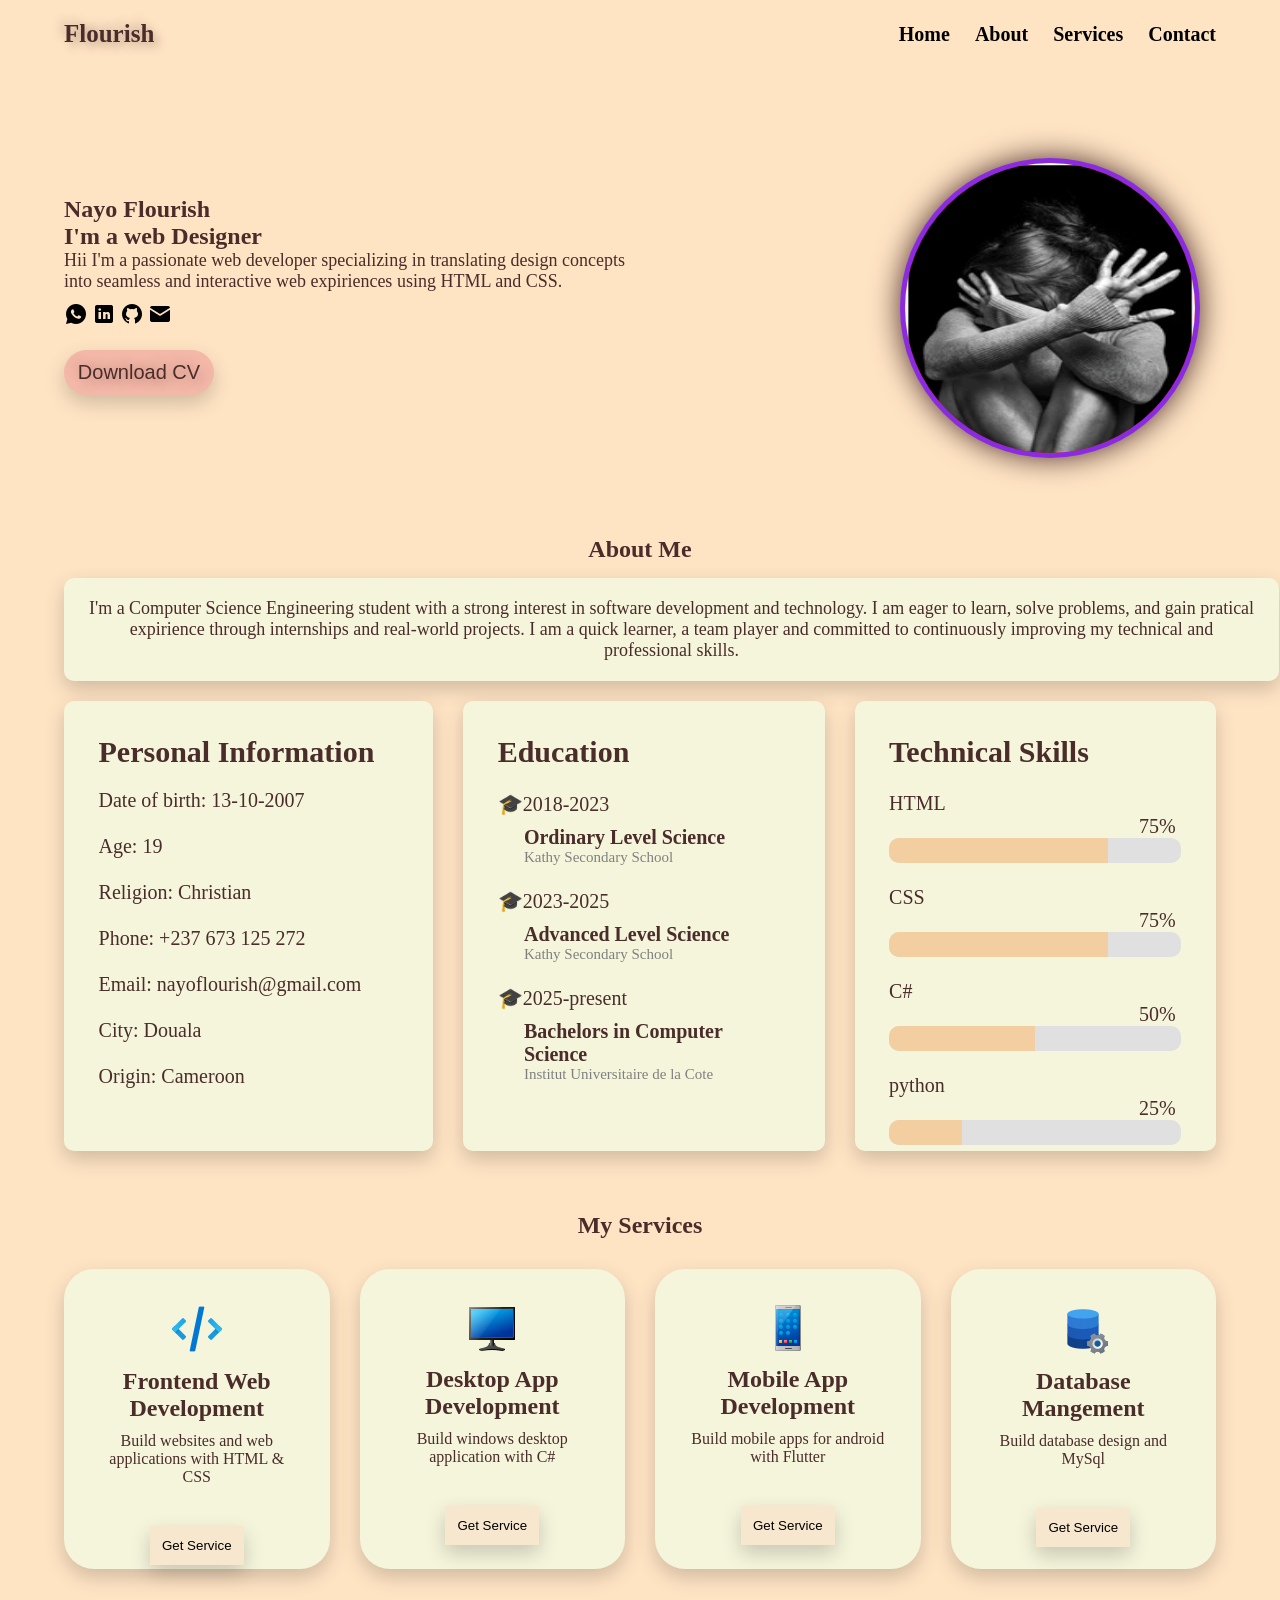
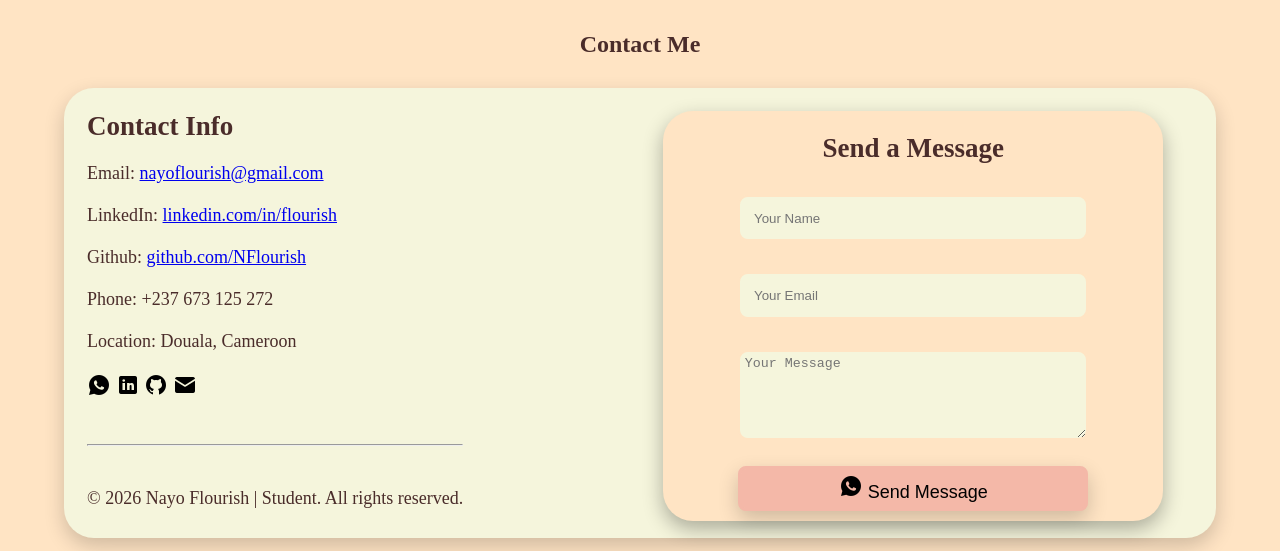
<file: index.html>
<!DOCTYPE html>
<html lang="en">
<head>
    <meta charset="UTF-8">
    <meta name="viewport" content="width=device-width, initial-scale=1.0">
    <title>Portfolio</title>
    <link rel="stylesheet" href="index.css">
</head>
<script src="script.js"></script>
<body style="background-color: bisque; color: #4A2C2A;">
    <nav>

        <p class="logo"> Flourish </p>

        <button class="toggle">
            <span class="bar"></span>
            <span class="bar"></span>
            <span class="bar"></span>
        </button>

         <ul class="unordered">
            <li><a href="#section1">Home</a></li>
            <li><a href="#section2">About</a></li>
            <li><a href="#section3">Services</a></li>
            <li><a href="#section4">Contact</a></li>
         </ul>
    </nav>
    
    <section class="home" id="section1">
        <div class="home-info fade-in-up">
            <h1>Nayo Flourish</h1>
            <h2>I'm a web Designer</h2>
            <p style="font-size: 18px;">Hii I'm a passionate web developer specializing in 
                translating design concepts into seamless and interactive 
                web expiriences using HTML and CSS.
            </p>
             <div class="media">
                 <a href="https://wa.me/237673125272" target="_blank"> <img src="./image/icons8-whatsapp-24.png" alt="sapp"></a>
                 <a href="https://www.linkedin.com/in/nayo-flourish" target="_blank"><img src="./image/icons8-linkedin-24.png" alt="in"></a>
                 <a href="https://github.com/NFlourish" target="_blank"><img src="./image/icons8-github-logo-24.png" alt="github"></a>
                 <a href="mailto:nayoflourish@gmail.com" target="_blank"><img src="./image/icons8-email-24.png" alt="mail"></a>
                 <br>
                 <button class="btncv">Download CV</button>
            </div>
        </div>


        <div class="image">
            <div class="imag">
                <img src="./image/image_girl2.png" alt="me" class="img">
            </div>
        </div>
    </section>


    <section class="about  fade-in-left" id="section2">
        <h1 style="text-align: center;">About Me</h1>
        <div class="about-info">
        <p style="font-size: 18px;">
            I'm a Computer Science Engineering student with a strong interest in software development and
            technology. I am eager to learn, solve problems, and gain pratical expirience through 
            internships and real-world projects. I am a quick learner, a team player and committed to 
            continuously improving my technical and professional skills. 
        </p> 
        </div>

    <div class="info">

        <div class="personal">
            <h2> Personal Information</h2>
        <div class="personal-info">    
            <p>
                Date of birth: 13-10-2007
                <br><br>
                Age: 19
                <br><br>
                Religion: Christian
                <br><br>
                Phone: +237 673 125 272
                <br><br>
                Email: nayoflourish@gmail.com
                <br><br>
                City: Douala
                <br><br>
                Origin: Cameroon
                <br><br>
                Language: French\English
                <br><br>
                Status: Single
                <br><br>
                Freelance: Available
                <br><br>
                Hobbies: Research
                <br><br>
                Interests: Mobile, desktop and Web development, AI, Aeronautics
                <br><br>
                Hard skills: Web design, Desktop design
                <br><br>
                Soft Skills: Team work, Communication
            </p>
        </div>

        </div>

        <div class="education">
            <h2> Education</h2>
            <br>
            <p style="padding-bottom: 10px;">🎓2018-2023</p>
            <p style="padding-left: 9%; font-weight: bolder;">Ordinary Level Science</p>
            <p style="padding-left: 9%; font-size: 15px; color: gray;">Kathy Secondary School</p>
            <br>
            <p style="padding-bottom: 10px;">🎓2023-2025</p>
            <p style="padding-left: 9%; font-weight: bolder;">Advanced Level Science</p>
            <p style="padding-left: 9%; font-size: 15px; color: gray;">Kathy Secondary School</p>
            <br>
            <p style="padding-bottom: 10px;">🎓2025-present</p>
            <p style="padding-left: 9%; font-weight: bolder;">Bachelors in Computer Science</p>
            <p style="padding-left: 9%; font-size: 15px; color: gray;">Institut Universitaire de la Cote</p>
        </div>

        <div class="skills">
            <h2> Technical Skills</h2>
            <br>
            <p>HTML</p>
            
            <p style="padding-left: 250px;">75%</p>
            <div class="bar-container">
                <div class="bar-fill"></div>
            </div>
            <br>

            <p>CSS</p>
 
            <p style="padding-left: 250px;">75%</p>
            <div class="bar-container">
                <div class="bar-fill"></div>
            </div>
            <br>

            <p>C#</p>

            <p style="padding-left: 250px;">50%</p>
            <div class="bar-container1">
                <div class="bar-fill1"></div>
            </div>
            <br>

            <p>python</p>

            <p style="padding-left: 250px;">25%</p>
            <div class="bar-container2">
                <div class="bar-fill2"></div>
            </div>
            <br>
        </div>

        </div>
    </section>

    <br><br>



    <section class="services  fade-in-right" id="section3">
       <h1 style="text-align: center;"> My Services</h1>

       <div class="service-div">

           <div class="d1">
            <img src="./image/icons8-source-code-50 (1).png" alt="web">
            <h2 style="padding-top: 10px;">Frontend Web Development</h2>
            <p style="padding-top: 10px;">Build websites and web applications with HTML & CSS</p>
            <button class="btn1">Get Service</button>
           </div>

           <div class="d2"> 
            <img src="./image/icons8-desktop-computer-48.png" alt="DESKTOP">
             <h2 style="padding-top: 10px;">Desktop App Development</h2>
             <p style="padding-top: 10px;">Build windows desktop application with C#</p>
             <button class="btn2">Get Service</button>
           </div>
           

           <div class="d3">
            <img src="./image/icons8-mobile-phone-48.png" alt="mobile">
             <h2 style="padding-top: 10px;">Mobile App Development</h2>
             <p style="padding-top: 10px;">Build mobile apps for android with Flutter</p>
             <button class="btn3">Get Service</button>
           </div>

           <div class="d4">
            <img src="./image/icons8-database-administrator-50.png" alt="db">
            <h2 style="padding-top: 10px;">Database Mangement</h2>
            <p style="padding-top: 10px;">Build database design and MySql</p>
            <button class="btn4">Get Service</button>
          </div>
       </div>
    </section>

    <br><br>


    <section class="contact  fade-in-up" id="section4">
        <h1 style="text-align: center;">Contact Me</h1>
        <div class="conta">

        <div class="cont">
            <h2>Contact Info</h2>
            <br>
            <label name="email">Email:</label>
            <a href="mailto:nayoflourish@gmail.com" target="_blank">
                nayoflourish@gmail.com
            </a>
            <br><br>
            <label name="LinkedIn">LinkedIn:</label>
            <a href="mailto:linkedin.com/in/flourish">linkedin.com/in/flourish</a>
            <br><br>
            <label name="Github">Github:</label>
            <a href="mailto:github.com/NFlourish">github.com/NFlourish</a>
            <br><br>
            <label name="tel">Phone:</label>
            <label>+237 673 125 272</label>
            <br><br>
            <label name="text">Location:</label>
            <label name="text">Douala, Cameroon</label>
            <br><br>
            <a href="https://wa.me/237673125272" target="_blank"> <img src="./image/icons8-whatsapp-24.png" alt="sapp"></a>
            <a href="https://www.linkedin.com/in/nayo-flourish" target="_blank"><img src="./image/icons8-linkedin-24.png" alt="in"></a>
            <a href="https://github.com/NFlourish" target="_blank"><img src="./image/icons8-github-logo-24.png" alt="github"></a>
            <a href="mailto:nayoflourish@gmail.com" target="_blank"><img src="./image/icons8-email-24.png" alt="mail"></a>
            <br><br><br>
            <hr>
            <br><br>
            <p class="pa">© 2026 Nayo Flourish | Student.  All rights reserved.</p>
            </div>
        
        <div class="con">
            <h2>Send a Message</h2>
            <br>
            <input type="text" placeholder="Your Name">
            <br><br>
            <input type="text" placeholder="Your Email">
            <br><br>
            <textarea type="text" placeholder="Your Message"></textarea>
            <br><br>
            <a href="https://wa.me/237673125272" target="_blank">
            <button class="btnmess">
                <img src="./image/icons8-whatsapp-24.png">
                Send Message
            </button>
            </a>
        </div>


        </div>
    </section>



</body>
</html>
</file>
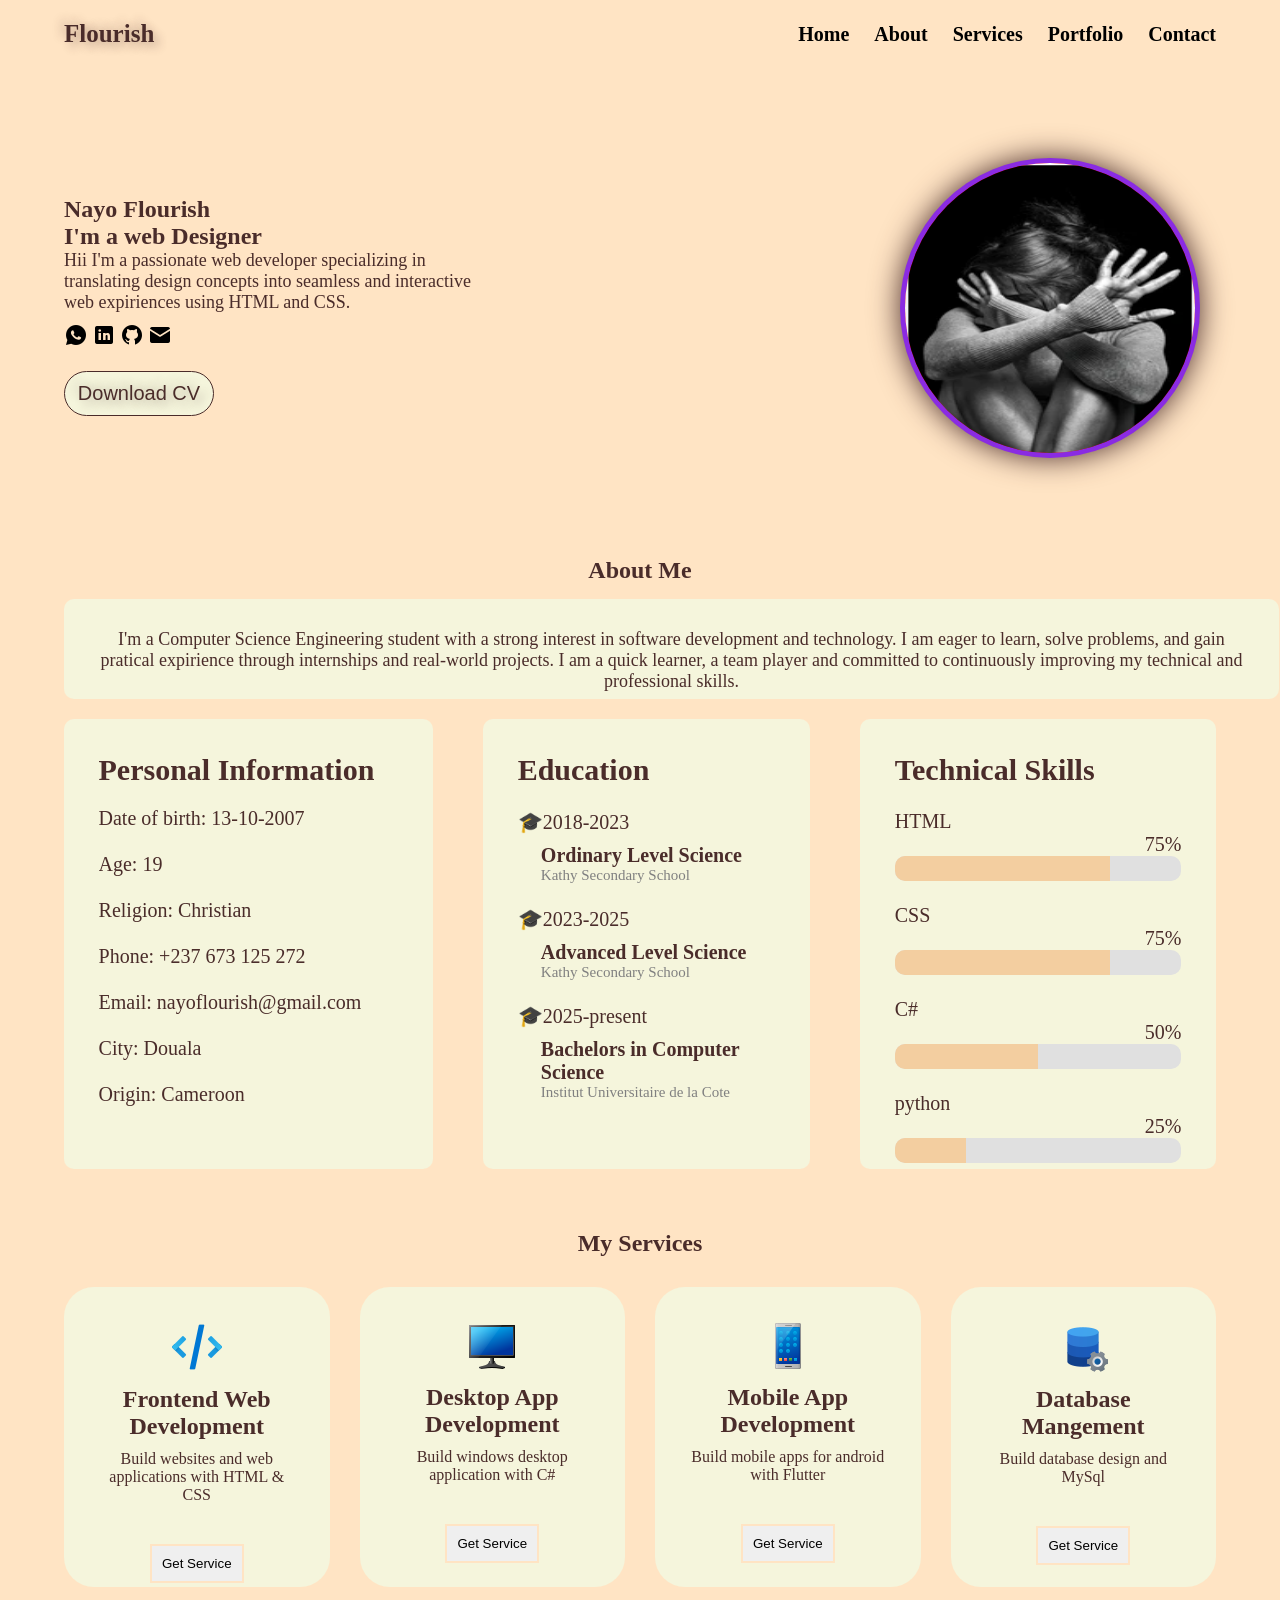
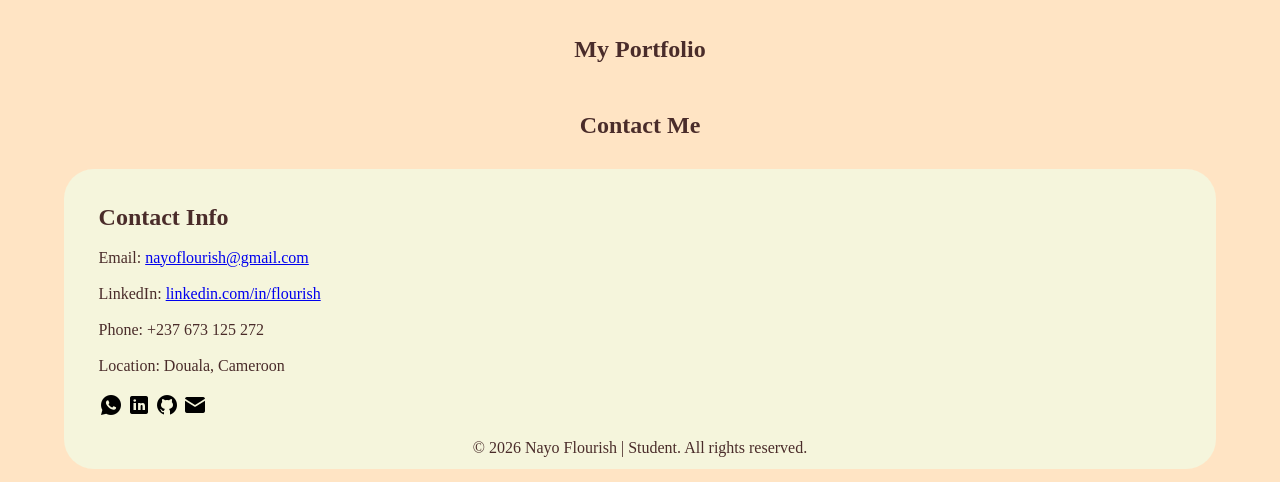
<file: Design/index.html>
<!DOCTYPE html>
<html lang="en">
<head>
    <meta charset="UTF-8">
    <meta name="viewport" content="width=device-width, initial-scale=1.0">
    <title>My Portfolio</title>
    <link rel="stylesheet" href="portfolio.css">
</head>
<body style="background-color: bisque; color: #4A2C2A;">
    <nav>

        <p class="logo"> Flourish </p>

         <ul class="unordered">
            <li><a href="#section1">Home</a></li>
            <li><a href="#section2">About</a></li>
            <li><a href="#section3">Services</a></li>
            <li><a href="#section4">Portfolio</a></li>
            <li><a href="#section5">Contact</a></li>
         </ul>
    </nav>
    
    <section class="home" id="section1">
        <div class="home-info">
            <h1>Nayo Flourish</h1>
            <h2>I'm a web Designer</h2>
            <p style="font-size: 18px;">Hii I'm a passionate web developer specializing in <br>
                translating design concepts into seamless and interactive <br> 
                web expiriences using HTML and CSS.
            </p>
             <div class="media">
                 <a href="https://wa.me/237673125272" target="_blank"> <img src="../image/icons8-whatsapp-24.png" alt="sapp"></a>
                 <a href="https://www.linkedin.com/in/nayo-flourish" target="_blank"><img src="../image/icons8-linkedin-24.png" alt="in"></a>
                 <a href="https://github.com/NFlourish" target="_blank"><img src="../image/icons8-github-logo-24.png" alt="github"></a>
                 <a href="mailto:nayoflourish@gmail.com" target="_blank"><img src="../image/icons8-email-24.png" alt="mail"></a>
                 <br>
                 <button class="btncv">Download CV</button>
            </div>
        </div>


        <div class="image">
            <div class="imag">
                <img src="../image/image_girl2.png" alt="me" class="img">
            </div>
        </div>
    </section>


    <section class="about" id="section2">
        <h1 style="text-align: center;">About Me</h1>
        <div class="about-info">
        <p style="font-size: 18px;">
            I'm a Computer Science Engineering student with a strong interest in software development and
            technology. I am eager to learn, solve problems, and gain pratical expirience through 
            internships and real-world projects. I am a quick learner, a team player and committed to 
            continuously improving my technical and professional skills. 
        </p> 
        </div>

    <div class="info">

        <div class="personal">
            <h2> Personal Information</h2>
        <div class="personal-info">    
            <p>
                Date of birth: 13-10-2007
                <br><br>
                Age: 19
                <br><br>
                Religion: Christian
                <br><br>
                Phone: +237 673 125 272
                <br><br>
                Email: nayoflourish@gmail.com
                <br><br>
                City: Douala
                <br><br>
                Origin: Cameroon
                <br><br>
                Language: French\English
                <br><br>
                Status: Single
                <br><br>
                Freelance: Available
                <br><br>
                Hobbies: Research
                <br><br>
                Interests: Mobile, desktop and Web development, AI, Aeronautics
                <br><br>
                Hard skills: Web design, Desktop design
                <br><br>
                Soft Skills: Team work, Communication
            </p>
        </div>

        </div>

        <div class="education">
            <h2> Education</h2>
            <br>
            <p style="padding-bottom: 10px;">🎓2018-2023</p>
            <p style="padding-left: 9%; font-weight: bolder;">Ordinary Level Science</p>
            <p style="padding-left: 9%; font-size: 15px; color: gray;">Kathy Secondary School</p>
            <br>
            <p style="padding-bottom: 10px;">🎓2023-2025</p>
            <p style="padding-left: 9%; font-weight: bolder;">Advanced Level Science</p>
            <p style="padding-left: 9%; font-size: 15px; color: gray;">Kathy Secondary School</p>
            <br>
            <p style="padding-bottom: 10px;">🎓2025-present</p>
            <p style="padding-left: 9%; font-weight: bolder;">Bachelors in Computer Science</p>
            <p style="padding-left: 9%; font-size: 15px; color: gray;">Institut Universitaire de la Cote</p>
        </div>

        <div class="skills">
            <h2> Technical Skills</h2>
            <br>
            <p>HTML</p>
            
            <p style="padding-left: 250px;">75%</p>
            <div class="bar-container">
                <div class="bar-fill"></div>
            </div>
            <br>

            <p>CSS</p>
 
            <p style="padding-left: 250px;">75%</p>
            <div class="bar-container">
                <div class="bar-fill"></div>
            </div>
            <br>

            <p>C#</p>

            <p style="padding-left: 250px;">50%</p>
            <div class="bar-container1">
                <div class="bar-fill1"></div>
            </div>
            <br>

            <p>python</p>

            <p style="padding-left: 250px;">25%</p>
            <div class="bar-container2">
                <div class="bar-fill2"></div>
            </div>
            <br>
        </div>

        </div>
    </section>

    <br><br>



    <section class="services" id="section3">
       <h1 style="text-align: center;"> My Services</h1>

       <div class="service-div">

           <div class="d1">
            <img src="../image/icons8-source-code-50 (1).png" alt="web">
            <h2 style="padding-top: 10px;">Frontend Web Development</h2>
            <p style="padding-top: 10px;">Build websites and web applications with HTML & CSS</p>
            <button class="btn1">Get Service</button>
           </div>

           <div class="d2"> 
            <img src="../image/icons8-desktop-computer-48.png" alt="DESKTOP">
             <h2 style="padding-top: 10px;">Desktop App Development</h2>
             <p style="padding-top: 10px;">Build windows desktop application with C#</p>
             <button class="btn2">Get Service</button>
           </div>
           

           <div class="d3">
            <img src="../image/icons8-mobile-phone-48.png" alt="mobile">
             <h2 style="padding-top: 10px;">Mobile App Development</h2>
             <p style="padding-top: 10px;">Build mobile apps for android with Flutter</p>
             <button class="btn3">Get Service</button>
           </div>

           <div class="d4">
            <img src="../image/icons8-database-administrator-50.png" alt="db">
            <h2 style="padding-top: 10px;">Database Mangement</h2>
            <p style="padding-top: 10px;">Build database design and MySql</p>
            <button class="btn4">Get Service</button>
          </div>
       </div>
    </section>

    <br><br>



    <section class="portfolio" id="section4">
        <h1 style="text-align: center;"> My Portfolio</h1>
    </section>

     
    <br><br>


    <section class="contact" id="section5">
        <h1 style="text-align: center;">Contact Me</h1>
        <div class="cont">
            <h2>Contact Info</h2>
            <br>
            <label name="email">Email:</label>
            <a href="mailto:nayoflourish@gmail.com" target="_blank">
                nayoflourish@gmail.com
            </a>
            <br><br>
            <label name="LinkedIn">LinkedIn:</label>
            <a href="mailto:linkedin.com/in/flourish">linkedin.com/in/flourish</a>
            <br><br>
            <label name="tel">Phone:</label>
            <label>+237 673 125 272</label>
            <br><br>
            <label name="text">Location:</label>
            <label name="text">Douala, Cameroon</label>
            <br><br>
            <a href="https://wa.me/237673125272" target="_blank"> <img src="../image/icons8-whatsapp-24.png" alt="sapp"></a>
            <a href="https://www.linkedin.com/in/nayo-flourish" target="_blank"><img src="../image/icons8-linkedin-24.png" alt="in"></a>
            <a href="https://github.com/NFlourish" target="_blank"><img src="../image/icons8-github-logo-24.png" alt="github"></a>
            <a href="mailto:nayoflourish@gmail.com" target="_blank"><img src="../image/icons8-email-24.png" alt="mail"></a>
            <br><br>
            <p style="text-align: center;">© 2026 Nayo Flourish | Student.  All rights reserved.</p>
        </div>
    </section>



</body>
</html>
</file>
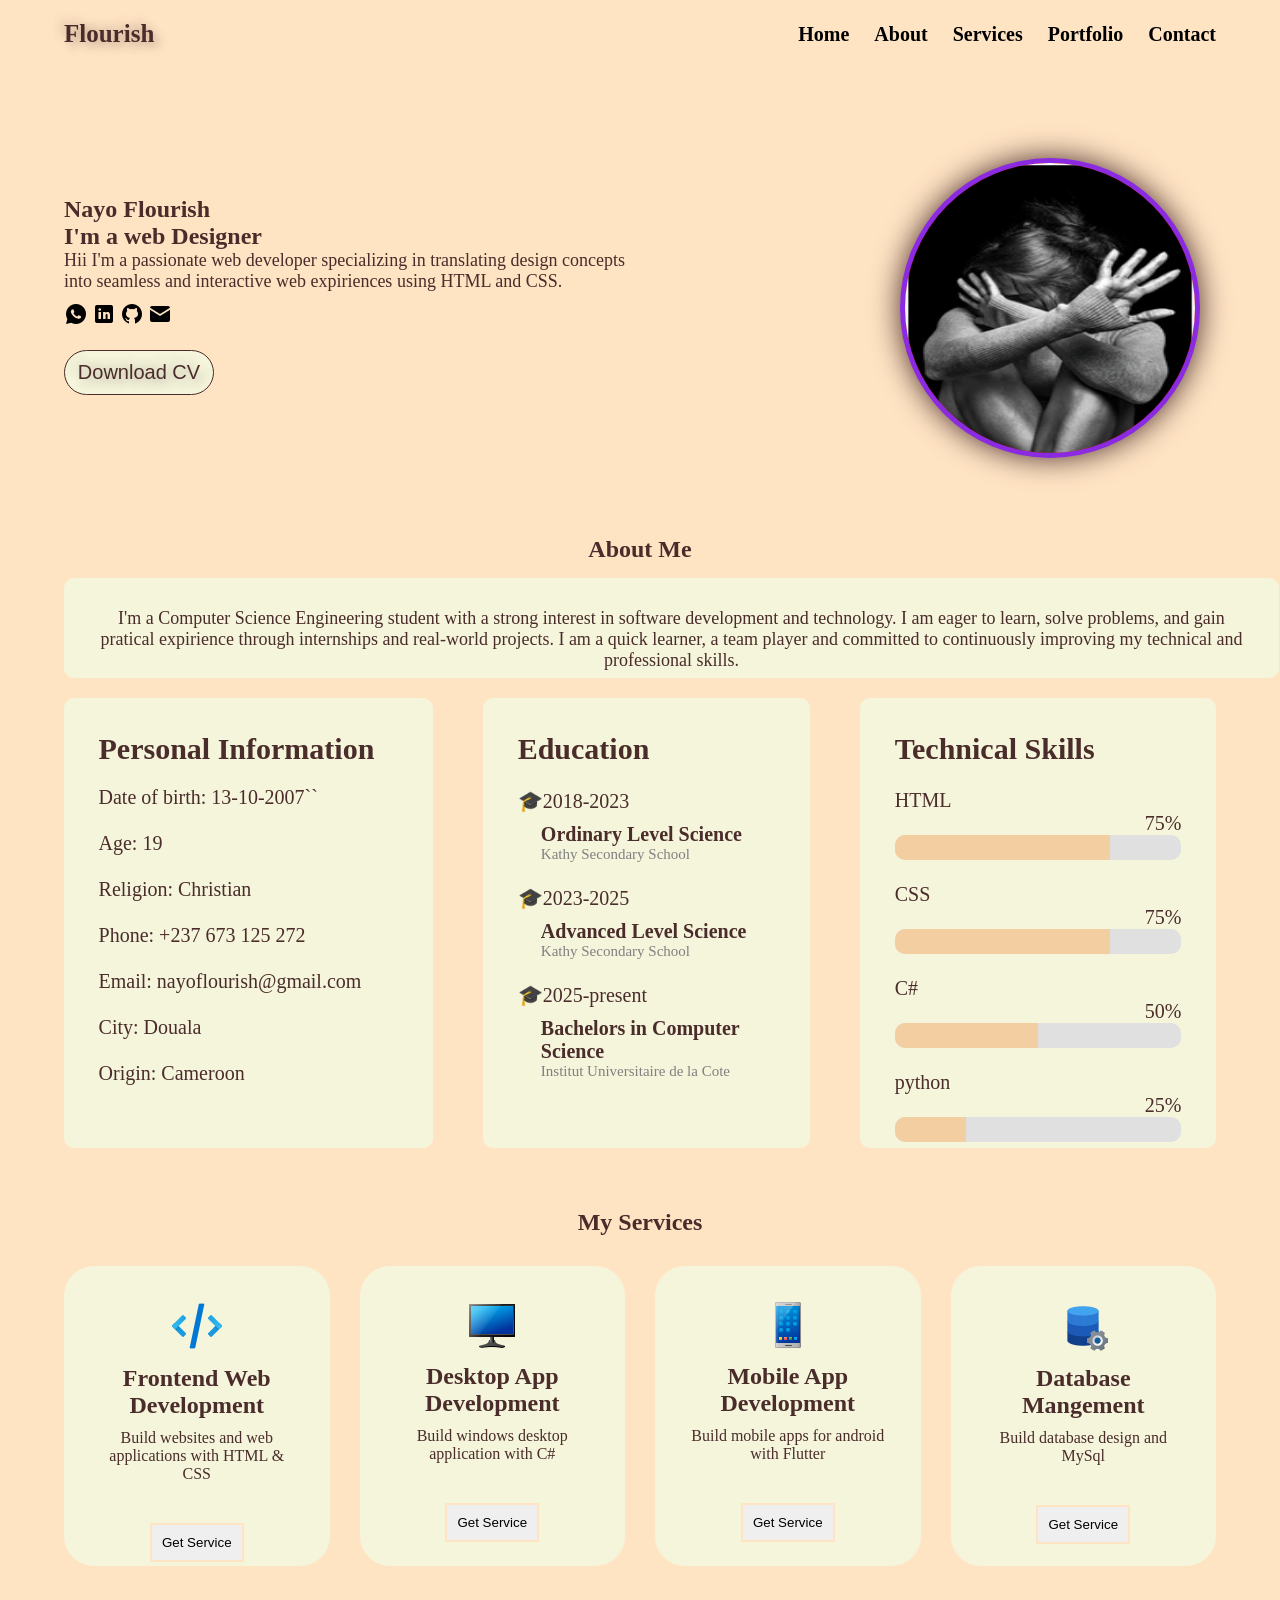
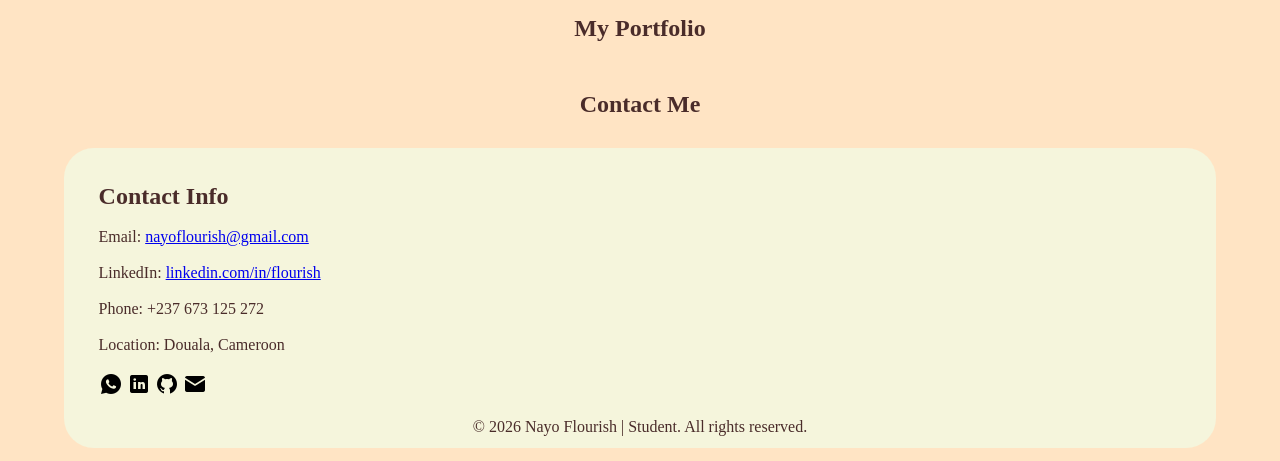
<file: Design/portfolio.html>
<!DOCTYPE html>
<html lang="en">
<head>
    <meta charset="UTF-8">
    <meta name="viewport" content="width=device-width, initial-scale=1.0">
    <title>My Portfolio</title>
    <link rel="stylesheet" href="portfolio.css">
</head>
<body style="background-color: bisque; color: #4A2C2A;">
    <nav>

        <p class="logo"> Flourish </p>

         <ul class="unordered">
            <li><a href="#section1">Home</a></li>
            <li><a href="#section2">About</a></li>
            <li><a href="#section3">Services</a></li>
            <li><a href="#section4">Portfolio</a></li>
            <li><a href="#section5">Contact</a></li>
         </ul>
    </nav>
    
    <section class="home" id="section1">
        <div class="home-info">
            <h1>Nayo Flourish</h1>
            <h2>I'm a web Designer</h2>
            <p style="font-size: 18px;">Hii I'm a passionate web developer specializing in 
                translating design concepts into seamless and interactive 
                web expiriences using HTML and CSS.
            </p>
             <div class="media">
                 <a href="https://wa.me/237673125272" target="_blank"> <img src="../image/icons8-whatsapp-24.png" alt="sapp"></a>
                 <a href="https://www.linkedin.com/in/nayo-flourish" target="_blank"><img src="../image/icons8-linkedin-24.png" alt="in"></a>
                 <a href="https://github.com/NFlourish" target="_blank"><img src="../image/icons8-github-logo-24.png" alt="github"></a>
                 <a href="mailto:nayoflourish@gmail.com" target="_blank"><img src="../image/icons8-email-24.png" alt="mail"></a>
                 <br>
                 <button class="btncv">Download CV</button>
            </div>
        </div>


        <div class="image">
            <div class="imag">
                <img src="../image/image_girl2.png" alt="me" class="img">
            </div>
        </div>
    </section>


    <section class="about" id="section2">
        <h1 style="text-align: center;">About Me</h1>
        <div class="about-info">
        <p style="font-size: 18px;">
            I'm a Computer Science Engineering student with a strong interest in software development and
            technology. I am eager to learn, solve problems, and gain pratical expirience through 
            internships and real-world projects. I am a quick learner, a team player and committed to 
            continuously improving my technical and professional skills. 
        </p> 
        </div>

    <div class="info">

        <div class="personal">
            <h2> Personal Information</h2>
        <div class="personal-info">    
            <p>
                Date of birth: 13-10-2007``
                <br><br>
                Age: 19
                <br><br>
                Religion: Christian
                <br><br>
                Phone: +237 673 125 272
                <br><br>
                Email: nayoflourish@gmail.com
                <br><br>
                City: Douala
                <br><br>
                Origin: Cameroon
                <br><br>
                Language: French\English
                <br><br>
                Status: Single
                <br><br>
                Freelance: Available
                <br><br>
                Hobbies: Research
                <br><br>
                Interests: Mobile, desktop and Web development, AI, Aeronautics
                <br><br>
                Hard skills: Web design, Desktop design
                <br><br>
                Soft Skills: Team work, Communication
            </p>
        </div>

        </div>

        <div class="education">
            <h2> Education</h2>
            <br>
            <p style="padding-bottom: 10px;">🎓2018-2023</p>
            <p style="padding-left: 9%; font-weight: bolder;">Ordinary Level Science</p>
            <p style="padding-left: 9%; font-size: 15px; color: gray;">Kathy Secondary School</p>
            <br>
            <p style="padding-bottom: 10px;">🎓2023-2025</p>
            <p style="padding-left: 9%; font-weight: bolder;">Advanced Level Science</p>
            <p style="padding-left: 9%; font-size: 15px; color: gray;">Kathy Secondary School</p>
            <br>
            <p style="padding-bottom: 10px;">🎓2025-present</p>
            <p style="padding-left: 9%; font-weight: bolder;">Bachelors in Computer Science</p>
            <p style="padding-left: 9%; font-size: 15px; color: gray;">Institut Universitaire de la Cote</p>
        </div>

        <div class="skills">
            <h2> Technical Skills</h2>
            <br>
            <p>HTML</p>
            
            <p style="padding-left: 250px;">75%</p>
            <div class="bar-container">
                <div class="bar-fill"></div>
            </div>
            <br>

            <p>CSS</p>
 
            <p style="padding-left: 250px;">75%</p>
            <div class="bar-container">
                <div class="bar-fill"></div>
            </div>
            <br>

            <p>C#</p>

            <p style="padding-left: 250px;">50%</p>
            <div class="bar-container1">
                <div class="bar-fill1"></div>
            </div>
            <br>

            <p>python</p>

            <p style="padding-left: 250px;">25%</p>
            <div class="bar-container2">
                <div class="bar-fill2"></div>
            </div>
            <br>
        </div>

        </div>
    </section>

    <br><br>



    <section class="services" id="section3">
       <h1 style="text-align: center;"> My Services</h1>

       <div class="service-div">

           <div class="d1">
            <img src="../image/icons8-source-code-50 (1).png" alt="web">
            <h2 style="padding-top: 10px;">Frontend Web Development</h2>
            <p style="padding-top: 10px;">Build websites and web applications with HTML & CSS</p>
            <button class="btn1">Get Service</button>
           </div>

           <div class="d2"> 
            <img src="../image/icons8-desktop-computer-48.png" alt="DESKTOP">
             <h2 style="padding-top: 10px;">Desktop App Development</h2>
             <p style="padding-top: 10px;">Build windows desktop application with C#</p>
             <button class="btn2">Get Service</button>
           </div>
           

           <div class="d3">
            <img src="../image/icons8-mobile-phone-48.png" alt="mobile">
             <h2 style="padding-top: 10px;">Mobile App Development</h2>
             <p style="padding-top: 10px;">Build mobile apps for android with Flutter</p>
             <button class="btn3">Get Service</button>
           </div>

           <div class="d4">
            <img src="../image/icons8-database-administrator-50.png" alt="db">
            <h2 style="padding-top: 10px;">Database Mangement</h2>
            <p style="padding-top: 10px;">Build database design and MySql</p>
            <button class="btn4">Get Service</button>
          </div>
       </div>
    </section>

    <br><br>



    <section class="portfolio" id="section4">
        <h1 style="text-align: center;"> My Portfolio</h1>
    </section>

     
    <br><br>


    <section class="contact" id="section5">
        <h1 style="text-align: center;">Contact Me</h1>
        <div class="cont">
            <h2>Contact Info</h2>
            <br>
            <label name="email">Email:</label>
            <a href="mailto:nayoflourish@gmail.com" target="_blank">
                nayoflourish@gmail.com
            </a>
            <br><br>
            <label name="LinkedIn">LinkedIn:</label>
            <a href="mailto:linkedin.com/in/flourish">linkedin.com/in/flourish</a>
            <br><br>
            <label name="tel">Phone:</label>
            <label>+237 673 125 272</label>
            <br><br>
            <label name="text">Location:</label>
            <label name="text">Douala, Cameroon</label>
            <br><br>
            <a href="https://wa.me/237673125272" target="_blank"> <img src="../image/icons8-whatsapp-24.png" alt="sapp"></a>
            <a href="https://www.linkedin.com/in/nayo-flourish" target="_blank"><img src="../image/icons8-linkedin-24.png" alt="in"></a>
            <a href="https://github.com/NFlourish" target="_blank"><img src="../image/icons8-github-logo-24.png" alt="github"></a>
            <a href="mailto:nayoflourish@gmail.com" target="_blank"><img src="../image/icons8-email-24.png" alt="mail"></a>
            <br><br>
            <p style="text-align: center;">© 2026 Nayo Flourish | Student.  All rights reserved.</p>
        </div>
    </section>



</body>
</html>
</file>
<file: index.css>
*{
    margin: 0;
    padding: 0;
    box-sizing: border-box;
}

/*base setup - hidden until scrolled into view*/
.fade-in-up, .fade-in-left, .fade-in-right{
    opacity: 0; 
    transition: opacity 0.8s ease-out, transform 0.8s ease-out;
}

nav{
    background-color: bisque;
    display: flex;
    justify-content: space-between;
    align-items: center;
    padding: 20px 5%;
    font-weight: bold;
    position: sticky;
    top: 0;
    z-index: 1000;

}

.toggle{
    display: none;
    background: #F4B8A8;
    padding: 10px;
    border: none;
    cursor: pointer;
}

.bar{
    display: block;
    width: 25px;
    height: 3px;
    margin: 5px auto;
    background-color: #000;
    transition: all 0.3s ease-in-out;
}

.unordered {
    display: flex;
    gap: 25px;
    list-style: none;
}

.unordered li a{
 text-decoration: none;
 font-size: 20px;
 color: black;
}

.unordered li:hover a{
    color: rgb(230, 138, 18);
    text-decoration: overline;
}

.logo{
    font-size: 25px;
    color: #4A2C2A;
    text-shadow:
        5px 5px 10px rgba(74, 44, 42, 0.3),
        -5px -5px 10px rgba(74, 44, 42, 0.2);
}

.home{
    display: flex;
}

.home-info{
    padding: 10% 5%;
    width: 700px;
}

.image{
    width:300px;
    height: 300px;
    border-radius: 100%;
    background-color: blueviolet;
    box-shadow: 0 0 30px;
    margin: 90px 0 0 200px;
}

.imag{
    width: 290px;
    height: 290px;
    border-radius: 100%;
    background-color: red; 
    margin: 5px;
}

.img{
    width: 290px;
    height: 290px;
    border-radius: 100%;
}

.media{
    margin-top: 10px;
}

.btncv{
    height: 45px;
    width: 150px;
    border-radius: 25px;
    font-size: 20px;
    margin-top: 20px;
    background-color: #F4B8A8;
    color: #4A2C2A;
    text-shadow:
        5px 5px 10px rgba(74, 44, 42, 0.3),
        -5px -5px 10px rgba(74, 44, 42, 0.2);
    border: 1px solid #F4B8A8;
    box-shadow: 0 8px 20px rgba(0, 0, 0, 0.19);
}

.fade-in-up{
    transform: translate(30px);
}

.about{
    padding: 1% 5%;
}

.about-info{
    text-align: center;
    /* height: 100px; */
    width: 1215px;
    background-color: beige;
    border-radius: 10px;
    text-align: center;
    margin-top: 15px;
    padding: 20px;
    box-shadow: 0 8px 20px rgba(0, 0, 0, 0.19);
}

.info{
    display: flex;
    justify-content: space-evenly;
    gap: 30px;
    margin-top: 20px;
}

.personal{
    height: 450px;
    width: 400px;
    background-color: beige;
    border-radius: 10px;
    padding: 3% 3%;
    font-size: 20px;  
    box-shadow: 0 8px 20px rgba(0, 0, 0, 0.19);
}

.personal-info{
    overflow-y: scroll;
    height: 320px;
    width: 300px;
    margin-top: 20px;
}

.education{
    height: 450px;
    width: 400px;
    background-color: beige;
    border-radius: 10px;
    padding: 3%;
    font-size: 20px;
    box-shadow: 0 8px 20px rgba(0, 0, 0, 0.19);
}

.skills{
    height: 450px;
    width: 400px;
    background-color: beige;
    border-radius: 10px;
    padding: 3% 3%;
    font-size: 20px;
    box-shadow: 0 8px 20px rgba(0, 0, 0, 0.19);
}

.bar-container{
    width: 100%;
    height: 25px;
    background: #e0e0e0;
    border-radius: 10px;
    overflow: hidden;
}

.bar-fill{
    height: 100%;
    width: 75%;
    background: rgb(243, 206, 160);
    transition: width 0.3s ease;
}

.bar-container1{
    width: 100%;
    height: 25px;
    background: #e0e0e0;
    border-radius: 10px;
    overflow: hidden;
}

.bar-fill1{
    height: 100%;
    width: 50%;
    background: rgb(243, 206, 160);
    transition: width 0.3s ease;
}


.bar-container2{
    width: 100%;
    height: 25px;
    background: #e0e0e0;
    border-radius: 10px;
    overflow: hidden;
}

.bar-fill2{
    height: 100%;
    width: 25%;
    background: rgb(243, 206, 160);
    transition: width 0.5s ease-in-out;
}

.fade-in-left{
    transform: translate(-40px);
}

.services{
    padding: 1% 5%;
    
}

.service-div{
    display: flex;
    gap: 30px;
    margin-top: 30px;
}

.d1, .d2, .d3, .d4{
    height: 300px;
    width: 300px;
    border-radius: 30px;
    background-color: beige;
    padding: 3%;
    text-align: center;
    box-shadow: 0 8px 20px rgba(0, 0, 0, 0.19);
}

.d1:hover, .d2:hover, .d3:hover, .d4:hover{
    transform: translateY(-8px);
    box-shadow: 0 20px 40px rgba(0, 0, 0, 0.25);
}

.btn1, .btn2, .btn3, .btn4{
    padding: 10px;
    border: 2px solid #f7e7ce;
    margin-top: 40px;
    background-color: #f7e7ce;
    box-shadow: 0 8px 20px rgba(0, 0, 0, 0.19);
}

.fade-in-right{
    transform: translate(40px);
}

.contact{
    padding: 1% 5%;
}

.conta{
    background-color: beige;
    display: flex;
    font-size: 18px;
    gap: 200px;
    height: 450px;
    width: 100%;
    border-radius: 30px;
    margin-top: 30px;
    padding: 2%; 
    box-shadow: 0 8px 20px rgba(0, 0, 0, 0.19);
}

.con{
    height: 410px;
    width: 500px;
    background-color: bisque;
    border-radius: 30px;
    padding: 2%;
    text-align: center;
    box-shadow: 0 8px 20px rgba(0, 0, 0, 0.30);
}

.con:hover{
    transform: translateY(-8px);
    box-shadow: 0 20px 40px rgba(0, 0, 0, 0.25);
}

input{
    width: 350px;
    padding: 3%;
    margin-top: 10px;
    border: 2px solid bisque; 
    background-color: beige; 
    border-radius: 10px;
}

textarea{
    width: 350px;
    height: 90px;
    padding: 1%;
    margin-top: 10px;
    border: 2px solid bisque; 
    background-color: beige; 
    border-radius: 10px;
}

.btnmess{
    height: 45px;
    width: 350px;
    font-size: 18px;
    border-radius: 8px;
    border: 3px solid #F4B8A8;
    background-color: #F4B8A8;
    box-shadow: 0 8px 20px rgba(0, 0, 0, 0.19);
}

.show{
    opacity: 1;
    transform: translateX(0) translateY(0);
}



/*mobiles*/
@media only screen and (max-width: 450px) {

    .unordered{
        display: none;
        flex-direction: column;
        align-items: flex-start;
        gap: 30px;
        position: absolute;
        height: 425%;
        width: 200px;
        top: 0;
        right: 0;
        padding: 5rem 1.5rem;
        box-shadow: 0 10px 10px rgba(0 0 0 0.5);
        backdrop-filter: blur(20px); 
    }

    .unordered.active{
        display: flex;
    }

    .toggle{
        display: block;
        z-index: 999;
    }

    .toggle.active .bar:nth-child(2){
        opacity: 0;
    }

    .toggle.active .bar:nth-child(1){
        transform: translateY(8px) rotate(45deg);
    }

    .toggle.active .bar:nth-child(3){
        transform: translateY(-8px) rotate(-45deg);
    }

    .home{
        flex-direction: column-reverse;
    }

    .home-info{
        text-align: center;
        width: 380px;
        margin-left: 20px;
    }
    .home-info h1 {
        font-size: 40px;
        padding-bottom: 10px;
    }

    .home-info p{
        padding-top: 10px;

    }

    .image{
        margin: 50px 0 30px 60px;
    }

    .about{
        margin-left: 20px;
    }

    .about-info{
        width: 350px;
        height: 230px;
        padding: 10px;
        font-size: 15px;
    }

    .info{
        flex-direction: column;
        margin-top: 50px;
    }

    .personal{
        width: 350px;
        padding: 5%;
    }

    .education{
        width: 350px;
        padding: 5%;
    }

    .skills{
        width: 350px;
        padding: 5%;
    }

    .service-div{
        flex-wrap: wrap;
        padding: 6%;
        margin-left: 20px;
    }

    .contact{
        margin-left: 20px;
        
    }

    .conta{
        flex-direction: column-reverse;
        height: 860px;
        width: 350px;
        gap: 50px;
        align-items: center;
        background-color: bisque;
        box-shadow: none;
    }

    .cont{
        height: 410px;
        width: 350px;
        border-radius: 30px;
        padding: 2%;
        margin: 3%;
    }

    .con{
        background-color: beige;
        height: 400px;
        width: 350px;
        border-radius: 30px;
        padding: 2%;
        text-align: center;
    }

    input{
        width: 300px;
        border-color: #F4B8A8;
    }

    textarea{
        width: 300px;
        border-color: #F4B8A8;
    }

    .btnmess{
        width: 300px;
    }

    .pa{
        font-size: 12px;
    }

}





/*for tablets*/
/* @media only screen and (max-width: 768px){
    .unordered{
        display: none;
        flex-direction: column;
        align-items: flex-start;
        gap: 30px;
        position: absolute;
        height: 425%;
        width: 200px;
        top: 0;
        right: 0;
        padding: 5rem 1.5rem;
        box-shadow: 0 10px 10px rgba(0 0 0 0.5);
        backdrop-filter: blur(20px); 
    }

    .unordered.active{
        display: flex;
    }

    .toggle{
        display: block;
        z-index: 999;
    }

    .toggle.active .bar:nth-child(2){
        opacity: 0;
    }

    .toggle.active .bar:nth-child(1){
        transform: translateY(8px) rotate(45deg);
    }

    .toggle.active .bar:nth-child(3){
        transform: translateY(-8px) rotate(-45deg);
    }

    .home{
        flex-direction: column-reverse;
    }

    .home-info{
        text-align: center;
        width: 380px;
    }
    .home-info h1 {
        font-size: 40px;
        padding-bottom: 10px;
    }

    .home-info p{
        padding-top: 10px;

    }

    .image{
        margin: 50px 0 30px 35px;
    }

    .about-info{
        width: 350px;
        height: 200px;
        padding: 10px;
    }

    .info{
        flex-direction: column;
        margin-top: 50px;
    }

    .personal{
        width: 350px;
        padding: 5%;
    }

    .education{
        width: 350px;
        padding: 5%;
    }

    .skills{
        width: 350px;
        padding: 5%;
    }

    .service-div{
        flex-wrap: wrap;
        padding: 6%;
    }

    .conta{
        flex-direction: column-reverse;
        height: 900px;
        width: 350px;
        gap: 50px;
        align-items: center;
    }

    .cont{
        background-color: beige;
        height: 410px;
        width: 350px;
        border-radius: 30px;
        padding: 2%;
        margin: 3%;
    }

    .con{
        background-color: beige;
        height: 400px;
        width: 350px;
        border-radius: 30px;
        padding: 2%;
        text-align: center;
    }

    input{
        width: 300px;
        border-color: #F4B8A8;
    }

    textarea{
        width: 300px;
        border-color: #F4B8A8;
    }

    .btnmess{
        width: 300px;
    }

    .pa{
        font-size: 15px;
        padding: 1%;
    }
  
} */
</file>
<file: Design/portfolio.css>
*{
    margin: 0;
    padding: 0;
    box-sizing: border-box;
}

nav{
    background-color: bisque;
    display: flex;
    justify-content: space-between;
    align-items: center;
    padding: 20px 5%;
    font-weight: bold;
}

.unordered {
    display: flex;
    gap: 25px;
    list-style: none;
}

.unordered li a{
 text-decoration: none;
 font-size: 20px;
 color: black;
}

.unordered li:hover a{
    color: rgb(230, 138, 18);
    text-decoration: overline;
}

.logo{
    font-size: 25px;
    color: #4A2C2A;
    text-shadow:
        5px 5px 10px rgba(74, 44, 42, 0.3),
        -5px -5px 10px rgba(74, 44, 42, 0.2);
}

.home{
    display: flex;
}

.home-info{
    padding: 10% 5%;
    width: 700px;
}

.image{
    width:300px;
    height: 300px;
    border-radius: 100%;
    background-color: blueviolet;
    box-shadow: 0 0 30px;
    margin: 90px 0 0 200px;
}

.imag{
    width: 290px;
    height: 290px;
    border-radius: 100%;
    background-color: red; 
    margin: 5px;
}

.img{
    width: 290px;
    height: 290px;
    border-radius: 100%;
}

.media{
    margin-top: 10px;
}

.btncv{
    height: 45px;
    width: 150px;
    border-radius: 25px;
    font-size: 20px;
    margin-top: 20px;
    background-color: beige;
    color: #4A2C2A;
    text-shadow:
        5px 5px 10px rgba(74, 44, 42, 0.3),
        -5px -5px 10px rgba(74, 44, 42, 0.2);
    border: 1px solid #4A2C2A;
}

.about{
    padding: 1% 5%;
}

.about-info{
    text-align: center;
    height: 100px;
    width: 1215px;
    background-color: beige;
    border-radius: 10px;
    text-align: center;
    margin-top: 15px;
    padding: 30px;
}

.info{
    display: flex;
    gap: 50px;
    margin-top: 20px;
}

.personal{
    height: 450px;
    width: 400px;
    background-color: beige;
    border-radius: 10px;
    padding: 3% 3%;
    font-size: 20px;  
}

.personal-info{
    overflow-y: scroll;
    height: 320px;
    width: 300px;
    margin-top: 20px;
}

.education{
    height: 450px;
    width: 400px;
    background-color: beige;
    border-radius: 10px;
    padding: 3%;
    font-size: 20px;
}

.skills{
    height: 450px;
    width: 400px;
    background-color: beige;
    border-radius: 10px;
    padding: 3% 3%;
    font-size: 20px;
}

.bar-container{
    width: 100%;
    height: 25px;
    background: #e0e0e0;
    border-radius: 10px;
    overflow: hidden;
}

.bar-fill{
    height: 100%;
    width: 75%;
    background: rgb(243, 206, 160);
    transition: width 0.3s ease;
}

.bar-container1{
    width: 100%;
    height: 25px;
    background: #e0e0e0;
    border-radius: 10px;
    overflow: hidden;
}

.bar-fill1{
    height: 100%;
    width: 50%;
    background: rgb(243, 206, 160);
    transition: width 0.3s ease;
}


.bar-container2{
    width: 100%;
    height: 25px;
    background: #e0e0e0;
    border-radius: 10px;
    overflow: hidden;
}

.bar-fill2{
    height: 100%;
    width: 25%;
    background: rgb(243, 206, 160);
    transition: width 0.5s ease-in-out;
}

.services{
    padding: 1% 5%;
    
}

.service-div{
    display: flex;
    gap: 30px;
    margin-top: 30px;
}

.d1, .d2, .d3, .d4{
    height: 300px;
    width: 300px;
    border-radius: 30px;
    background-color: beige;
    padding: 3%;
    text-align: center;
}

.btn1, .btn2, .btn3, .btn4{
    padding: 10px;
    border: 2px solid bisque;
    margin-top: 40px;
}

.contact{
    padding: 1% 5%;
    
}

.cont{
    height: 300px;
    width: 100%;
    background-color: beige;
    border-radius: 30px;
    margin-top: 30px;
    padding: 3%;
}

@media only screen and (max-width: 400px) {
    .home{
        flex-direction: column-reverse;
    }

    .home-info{
        text-align: center;
        width: 380px;
    }
    .home-info h1 {
        font-size: 40px;
        padding-bottom: 10px;
    }

    .home-info p{
        padding-top: 10px;

    }

    .image{
        margin: 50px 0 30px 35px;
    }

    .about-info{
        width: 350px;
        height: 200px;
        padding: 10px;
    }
}
</file>
